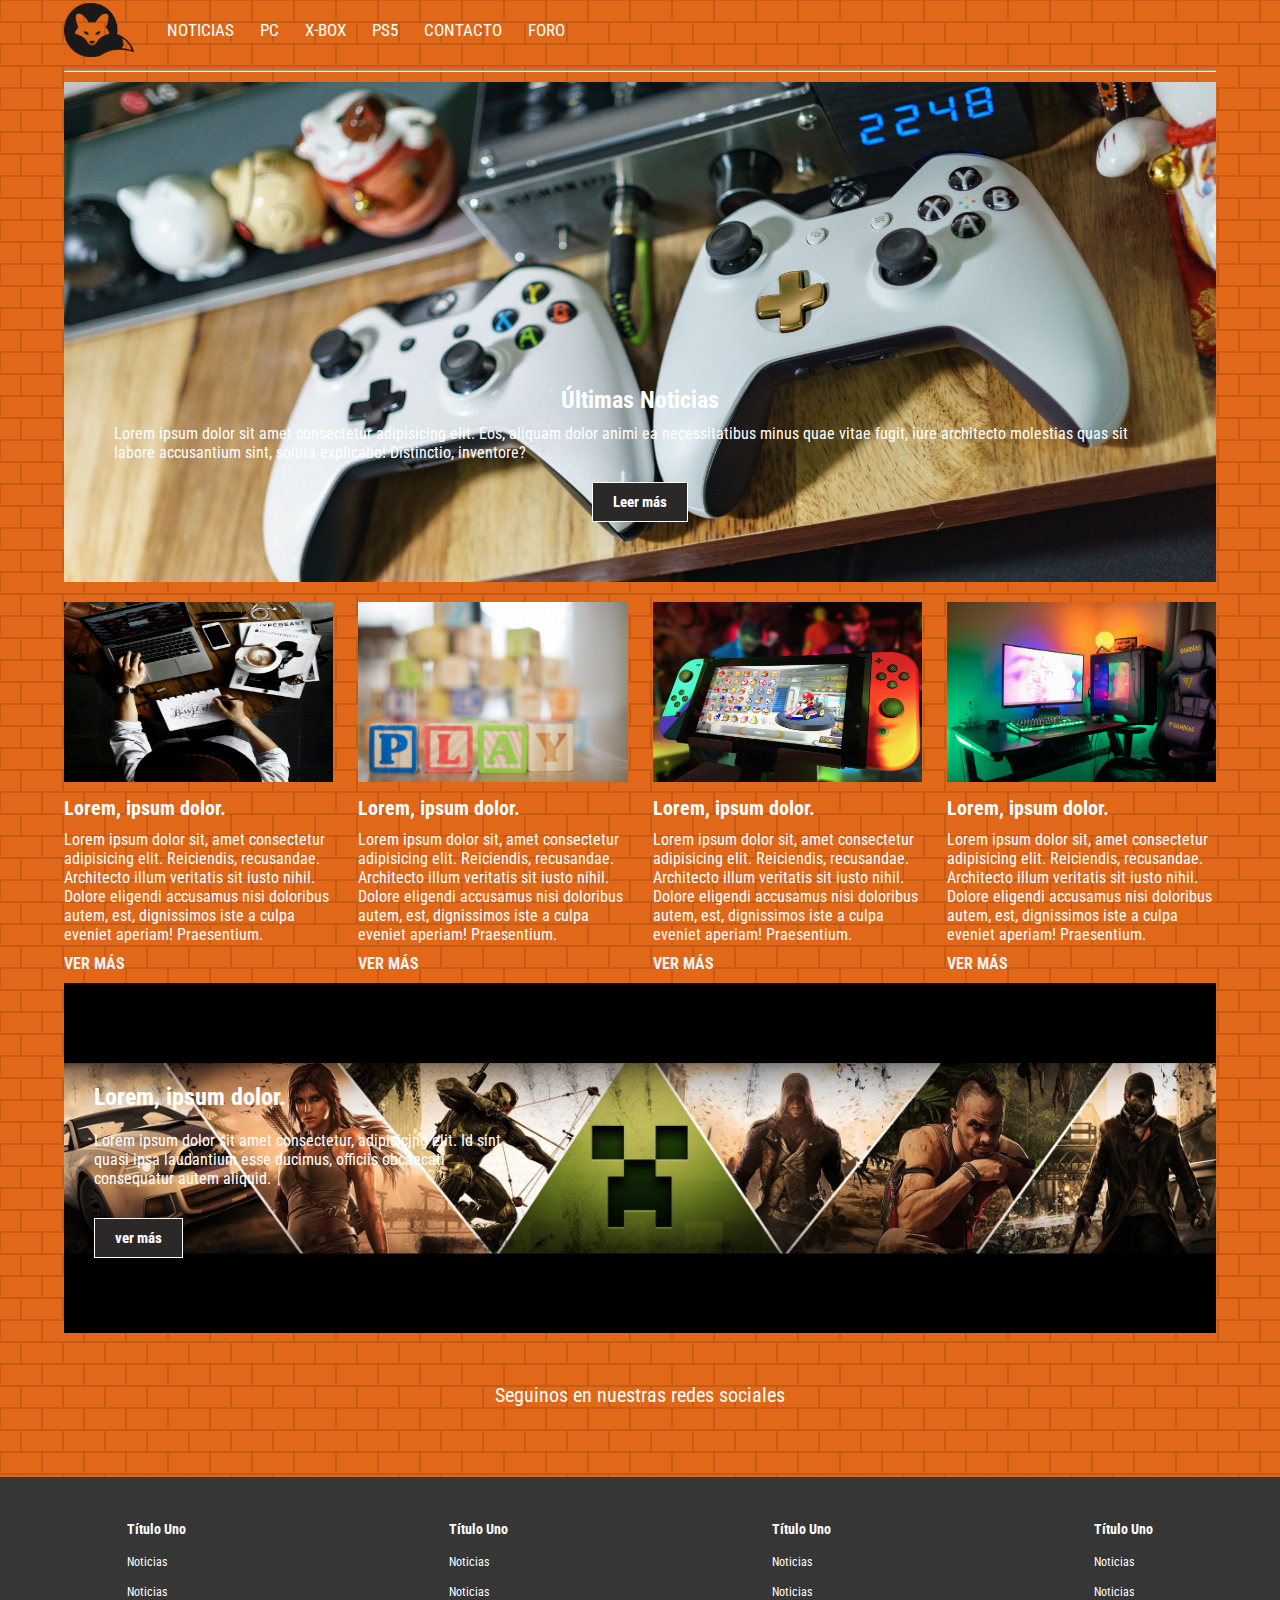
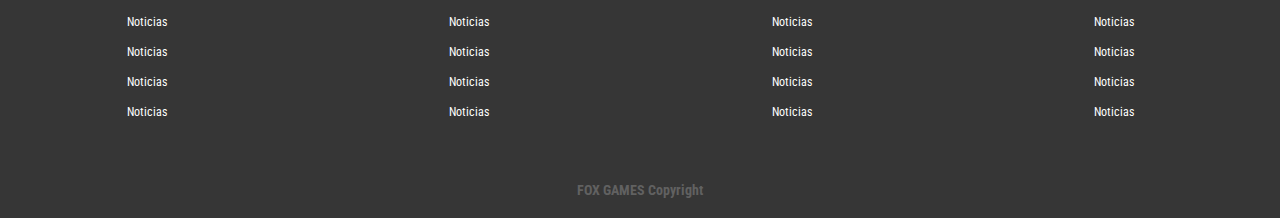
<file: index.html>
<!DOCTYPE html>
<html lang="en">
<head>
    <meta charset="UTF-8">
    <meta http-equiv="X-UA-Compatible" content="IE=edge">
    <meta name="viewport" content="width=device-width, initial-scale=1.0">
    <title>FOX GAMES</title>
    <!-- STYLO CSS DE FONT AWESOME -->
    <link rel="stylesheet" href="https://cdnjs.cloudflare.com/ajax/libs/font-awesome/6.0.0-beta2/css/all.min.css" integrity="sha512-YWzhKL2whUzgiheMoBFwW8CKV4qpHQAEuvilg9FAn5VJUDwKZZxkJNuGM4XkWuk94WCrrwslk8yWNGmY1EduTA==" crossorigin="anonymous" referrerpolicy="no-referrer" />
    <!-- FONT GOOGLEFONT UBUNTU Y ROBOTO  -->
    <link rel="preconnect" href="https://fonts.googleapis.com">
    <link rel="preconnect" href="https://fonts.gstatic.com" crossorigin>
    <link href="https://fonts.googleapis.com/css2?family=Roboto+Condensed:ital,wght@0,300;0,400;1,300&family=Ubuntu:ital,wght@0,300;0,400;1,300&display=swap" rel="stylesheet">
    <!-- BOOTSTRAP CSS only -->
    <link href="https://cdn.jsdelivr.net/npm/bootstrap@5.1.3/dist/css/bootstrap.min.css" rel="stylesheet" integrity="sha384-1BmE4kWBq78iYhFldvKuhfTAU6auU8tT94WrHftjDbrCEXSU1oBoqyl2QvZ6jIW3" crossorigin="anonymous">
    <!-- STYLO CSS PROPIO -->
    <link rel="stylesheet" href="css/style.css">
    <!-- FAVICON -->
    <link rel="shortcut icon" type="image/png"  href="img/ClipartKey_2619120.png">
</head>
<body>

    <div class="menu-btn">
        <i class="fas fa-bars"></i>
    </div>    
    
    <div class="container">
        <nav class="nav-main">
            <img src="img/ClipartKey_2619120.png" alt="Fox LOGO" class="nav-fox">
            <ul class="nav-menu">
                <li>
                    <a href="noticias.html" target="_blank">NOTICIAS</a>                    
                </li>
                <li>
                    <a href="PC.html" target="_blank">PC</a>                    
                </li>
                <li>
                    <a href="X-BOX.html" target="_blank">X-BOX</a>                    
                </li>
                <li>
                    <a href="#">PS5</a>                    
                </li>
                <li>
                    <a href="contacto.html" target="_blank">CONTACTO</a>                    
                </li>
                <li>
                    <a href="#">FORO</a>                    
                </li>
            </ul>
            <ul class="nav-menu-right">
                <li>
                    <a href="#">
                        <i class="fas fa-search"></i>

                    </a>
                </li>
            </ul>
        </nav>
        <hr>
        <!-- SHOWCASE - CARTEL PRINCIPAL -->
        <header class="showcase">
            <h2>Últimas Noticias</h2>
            <p class="">Lorem ipsum dolor sit amet consectetur adipisicing elit. Eos, aliquam dolor animi ea necessitatibus minus quae vitae fugit, iure architecto molestias quas sit labore accusantium sint, soluta explicabo! Distinctio, inventore?</p>
            <a href="#" class="btn">Leer más <i class="fas fa-angle-double-right"></i></a>
        </header>
        
        <!-- NEW CARDS - NOTICIAS -->
        <div class="news-cards">
            <div>
                <img src="img/noticia_1.jpg" alt="Noticia 1">
                <h3>Lorem, ipsum dolor.</h3>
                <p>Lorem ipsum dolor sit, amet consectetur adipisicing elit. Reiciendis, recusandae. Architecto illum veritatis sit iusto nihil. Dolore eligendi accusamus nisi doloribus autem, est, dignissimos iste a culpa eveniet aperiam! Praesentium.</p>
                <a href="#">Ver más <i class="fas fa-angle-double-right"></i></a>
            </div>
            <div>
                <img src="img/noticia_2.jpg" alt="Noticia 2">
                <h3>Lorem, ipsum dolor.</h3>
                <p>Lorem ipsum dolor sit, amet consectetur adipisicing elit. Reiciendis, recusandae. Architecto illum veritatis sit iusto nihil. Dolore eligendi accusamus nisi doloribus autem, est, dignissimos iste a culpa eveniet aperiam! Praesentium.</p>
                <a href="#">Ver más <i class="fas fa-angle-double-right"></i></a>
            </div>
            <div>
                <img src="img/noticia_3.jpg" alt="Noticia 3">
                <h3>Lorem, ipsum dolor.</h3>
                <p>Lorem ipsum dolor sit, amet consectetur adipisicing elit. Reiciendis, recusandae. Architecto illum veritatis sit iusto nihil. Dolore eligendi accusamus nisi doloribus autem, est, dignissimos iste a culpa eveniet aperiam! Praesentium.</p>
                <a href="#">Ver más <i class="fas fa-angle-double-right"></i></a>
            </div>
            <div>
                <img src="img/noticia_4.jpg" alt="Noticia 4">
                <h3>Lorem, ipsum dolor.</h3>
                <p>Lorem ipsum dolor sit, amet consectetur adipisicing elit. Reiciendis, recusandae. Architecto illum veritatis sit iusto nihil. Dolore eligendi accusamus nisi doloribus autem, est, dignissimos iste a culpa eveniet aperiam! Praesentium.</p>
                <a href="#">Ver más <i class="fas fa-angle-double-right"></i></a>
            </div>
        </div>

        <section class="cards-banner-one">
            <div class="content">
                <h2>Lorem, ipsum dolor.</h2>
                <p>Lorem ipsum dolor sit amet consectetur, adipisicing elit. Id sint quasi ipsa laudantium esse ducimus, officiis obcaecati consequatur autem aliquid.</p>
                <a href="#" class="btn">ver más <i class="fas fa-angle-double-right"></i></a>
            </div>
        </section>
       <!-- REDES SOCIALES --> 
        <section class="social-media">
            <p>Seguinos en nuestras redes sociales</p>
            <div class="links">
                <a href="#">
                    <i class="fab fa-facebook-f"></i>
                </a>
                <a href="#">
                    <i class="fab fa-twitter"></i>
                </a>
                <a href="#">
                    <i class="fab fa-linkedin"></i>
                </a>
                <a href="#">
                    <i class="fab fa-instagram"></i>
                </a>
            </div>    
        </section>

    </div>

    <div class="footer-links">
        <div class="footer-container">
            <ul>
                <li>
                    <a href="#">
                        <h3>Título Uno</h3>
                    </a>
                </li>
                <li>
                    <a href="#">Noticias</a>
                </li>
                <li>
                    <a href="#">Noticias</a>
                </li>
                <li>
                    <a href="#">Noticias</a>
                </li>
                <li>
                    <a href="#">Noticias</a>
                </li>
                <li>
                    <a href="#">Noticias</a>
                </li>
                <li>
                    <a href="#">Noticias</a>
                </li>
            </ul>
            <ul>
                <li>
                    <a href="#">
                        <h3>Título Uno</h3>
                    </a>
                </li>
                <li>
                    <a href="#">Noticias</a>
                </li>
                <li>
                    <a href="#">Noticias</a>
                </li>
                <li>
                    <a href="#">Noticias</a>
                </li>
                <li>
                    <a href="#">Noticias</a>
                </li>
                <li>
                    <a href="#">Noticias</a>
                </li>
                <li>
                    <a href="#">Noticias</a>
                </li>
            </ul>
            <ul>
                <li>
                    <a href="#">
                        <h3>Título Uno</h3>
                    </a>
                </li>
                <li>
                    <a href="#">Noticias</a>
                </li>
                <li>
                    <a href="#">Noticias</a>
                </li>
                <li>
                    <a href="#">Noticias</a>
                </li>
                <li>
                    <a href="#">Noticias</a>
                </li>
                <li>
                    <a href="#">Noticias</a>
                </li>
                <li>
                    <a href="#">Noticias</a>
                </li>
            </ul>
            <ul>
                <li>
                    <a href="#">
                        <h3>Título Uno</h3>
                    </a>
                </li>
                <li>
                    <a href="#">Noticias</a>
                </li>
                <li>
                    <a href="#">Noticias</a>
                </li>
                <li>
                    <a href="#">Noticias</a>
                </li>
                <li>
                    <a href="#">Noticias</a>
                </li>
                <li>
                    <a href="#">Noticias</a>
                </li>
                <li>
                    <a href="#">Noticias</a>
                </li>
            </ul>
        </div>
    </div>

    <footer class="footer">
    <h3>FOX GAMES Copyright</h3>
    </footer>

    <script src="main.js"></script>
    <script src="https://cdn.jsdelivr.net/npm/bootstrap@5.1.3/dist/js/bootstrap.bundle.min.js" integrity="sha384-ka7Sk0Gln4gmtz2MlQnikT1wXgYsOg+OMhuP+IlRH9sENBO0LRn5q+8nbTov4+1p" crossorigin="anonymous"></script>

</body>
</html>
</file>
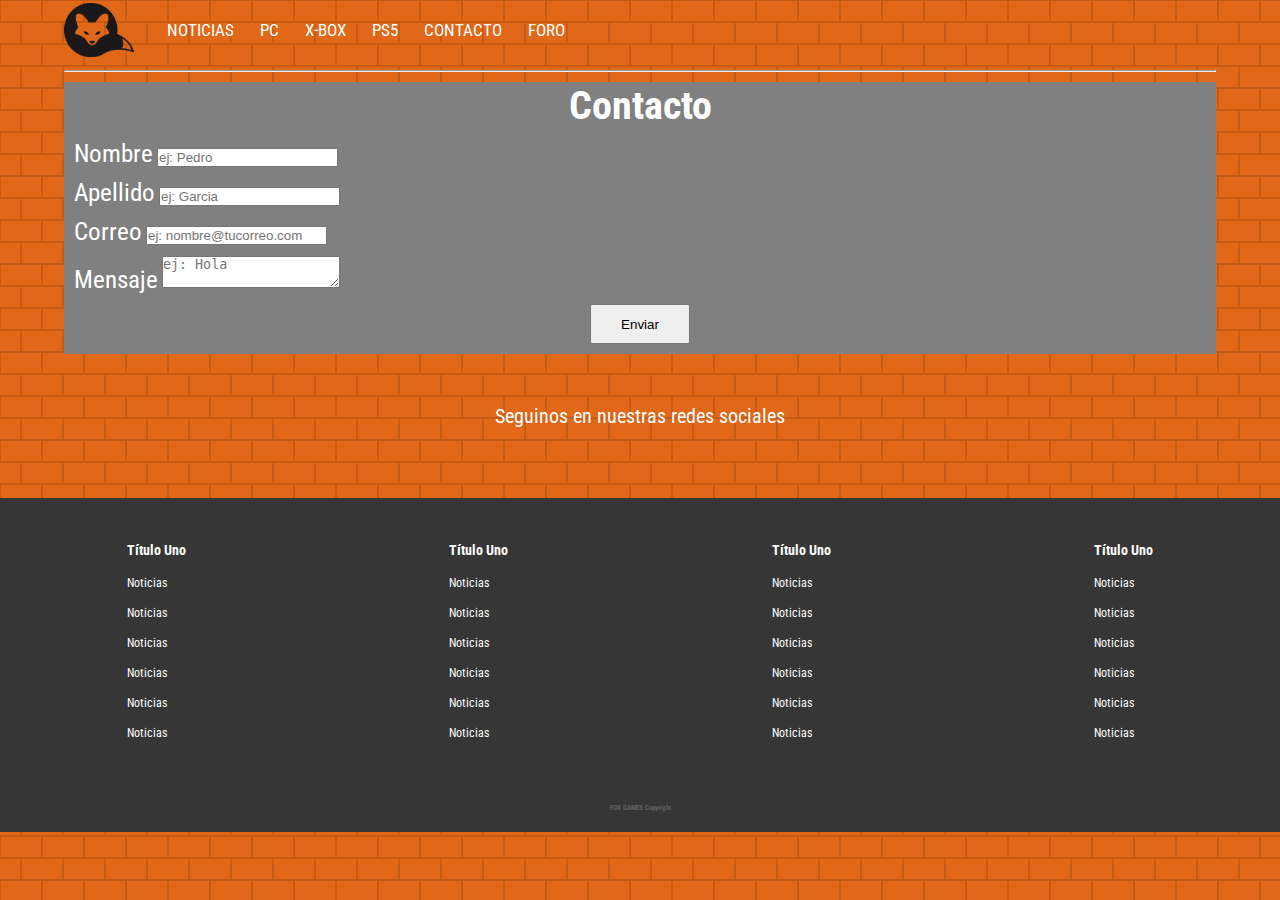
<file: contacto.html>
<!DOCTYPE html>
<html lang="en">
<head>
    <meta charset="UTF-8">
    <meta http-equiv="X-UA-Compatible" content="IE=edge">
    <meta name="viewport" content="width=device-width, initial-scale=1.0">
    <title>FOX GAMES</title>
    <!-- STYLO CSS DE FONT AWESOME -->
    <link rel="stylesheet" href="https://cdnjs.cloudflare.com/ajax/libs/font-awesome/6.0.0-beta2/css/all.min.css" integrity="sha512-YWzhKL2whUzgiheMoBFwW8CKV4qpHQAEuvilg9FAn5VJUDwKZZxkJNuGM4XkWuk94WCrrwslk8yWNGmY1EduTA==" crossorigin="anonymous" referrerpolicy="no-referrer" />
    <!-- FONT GOOGLEFONT UBUNTU Y ROBOTO  -->
    <link rel="preconnect" href="https://fonts.googleapis.com">
    <link rel="preconnect" href="https://fonts.gstatic.com" crossorigin>
    <link href="https://fonts.googleapis.com/css2?family=Roboto+Condensed:ital,wght@0,300;0,400;1,300&family=Ubuntu:ital,wght@0,300;0,400;1,300&display=swap" rel="stylesheet">
    <!-- BOOTSTRAP CSS only -->
    <link href="https://cdn.jsdelivr.net/npm/bootstrap@5.1.3/dist/css/bootstrap.min.css" rel="stylesheet" integrity="sha384-1BmE4kWBq78iYhFldvKuhfTAU6auU8tT94WrHftjDbrCEXSU1oBoqyl2QvZ6jIW3" crossorigin="anonymous">
    <!-- STYLO CSS PROPIO -->
    <link rel="stylesheet" href="css/contacto.css">
    <!-- FAVICON -->
    <link rel="shortcut icon" type="image/png"  href="img/ClipartKey_2619120.png">
</head>
<body>

    <div class="menu-btn">
        <i class="fas fa-bars"></i>
    </div>    
    
    <div class="container">
        <nav class="nav-main">
            <img src="img/ClipartKey_2619120.png" alt="Fox LOGO" class="nav-fox">
            <ul class="nav-menu">
                <li>
                    <a href="noticias.html">NOTICIAS</a>                    
                </li>
                <li>
                    <a href="PC.html" target="_blank">PC</a>                    
                </li>
                <li>
                    <a href="X-BOX.html" target="_blank">X-BOX</a>                    
                </li>
                <li>
                    <a href="#">PS5</a>                    
                </li>
                <li>
                    <a href="CONTACTO" target="_blank">CONTACTO</a>                    
                </li>
                <li>
                    <a href="#">FORO</a>                    
                </li>
            </ul>
            <ul class="nav-menu-right">
                <li>
                    <a href="#">
                        <i class="fas fa-search"></i>

                    </a>
                </li>
            </ul>
        </nav>
        <hr class="uno">
<!-- FORMULARIO BOOTSTRAP -->
        <section class="d-flex justify-content-center">
            <div class="card col-sm-6 p-3">
                <div class="mb-3">
                    <h4>Contacto</h4>
                </div>
                    <div class="md-2">
                        <form action="" id="formulario">
                            <div class="md-2">
                                <label for="nombre">Nombre</label>
                                <input type="text" class="form-control" name="nombre" id="nombre" placeholder="ej: Pedro">
                            </div>
                            <div class="md-2">
                                <label for="apellido">Apellido</label>
                                <input type="text" class="form-control" name="apellido" id="apellido" placeholder="ej: Garcia">
                            </div>
                            <div class="md-2">
                                <label for="correo">Correo</label>
                                <input type="text" class="form-control" name="correo" id="correo" placeholder="ej: nombre@tucorreo.com">
                            </div>
                            <div class="md-2">
                                <label for="mensaje">Mensaje</label>
                                <textarea name="mesaje" id="mensaje" class="form-control" placeholder="ej: Hola"></textarea>
                            </div>
                            <div class="md-2">
                                <button type="submit" class="btn btn-primary" value="enviar" onclick="return enviarFormulario()">Enviar</button>
                                    
                            </div>
                        </form>
                        <div id="error"></div>
                    </div>
            </div>
        </section>
        
       <!-- REDES SOCIALES --> 
        <section class="social-media">
            <p>Seguinos en nuestras redes sociales</p>
            <div class="links">
                <a href="#">
                    <i class="fab fa-facebook-f"></i>
                </a>
                <a href="#">
                    <i class="fab fa-twitter"></i>
                </a>
                <a href="#">
                    <i class="fab fa-linkedin"></i>
                </a>
                <a href="#">
                    <i class="fab fa-instagram"></i>
                </a>
            </div>    
        </section>

    </div>

    <div class="footer-links">
        <div class="footer-container">
            <ul>
                <li>
                    <a href="#">
                        <h3>Título Uno</h3>
                    </a>
                </li>
                <li>
                    <a href="#">Noticias</a>
                </li>
                <li>
                    <a href="#">Noticias</a>
                </li>
                <li>
                    <a href="#">Noticias</a>
                </li>
                <li>
                    <a href="#">Noticias</a>
                </li>
                <li>
                    <a href="#">Noticias</a>
                </li>
                <li>
                    <a href="#">Noticias</a>
                </li>
            </ul>
            <ul>
                <li>
                    <a href="#">
                        <h3>Título Uno</h3>
                    </a>
                </li>
                <li>
                    <a href="#">Noticias</a>
                </li>
                <li>
                    <a href="#">Noticias</a>
                </li>
                <li>
                    <a href="#">Noticias</a>
                </li>
                <li>
                    <a href="#">Noticias</a>
                </li>
                <li>
                    <a href="#">Noticias</a>
                </li>
                <li>
                    <a href="#">Noticias</a>
                </li>
            </ul>
            <ul>
                <li>
                    <a href="#">
                        <h3>Título Uno</h3>
                    </a>
                </li>
                <li>
                    <a href="#">Noticias</a>
                </li>
                <li>
                    <a href="#">Noticias</a>
                </li>
                <li>
                    <a href="#">Noticias</a>
                </li>
                <li>
                    <a href="#">Noticias</a>
                </li>
                <li>
                    <a href="#">Noticias</a>
                </li>
                <li>
                    <a href="#">Noticias</a>
                </li>
            </ul>
            <ul>
                <li>
                    <a href="#">
                        <h3>Título Uno</h3>
                    </a>
                </li>
                <li>
                    <a href="#">Noticias</a>
                </li>
                <li>
                    <a href="#">Noticias</a>
                </li>
                <li>
                    <a href="#">Noticias</a>
                </li>
                <li>
                    <a href="#">Noticias</a>
                </li>
                <li>
                    <a href="#">Noticias</a>
                </li>
                <li>
                    <a href="#">Noticias</a>
                </li>
            </ul>
        </div>
    </div>

    <footer class="footer">
    <h3>FOX GAMES Copyright</h3>
    </footer>

    <script src="main.js"></script>
    <script src="contacto.js"></script>

</body>
</html>
</file>
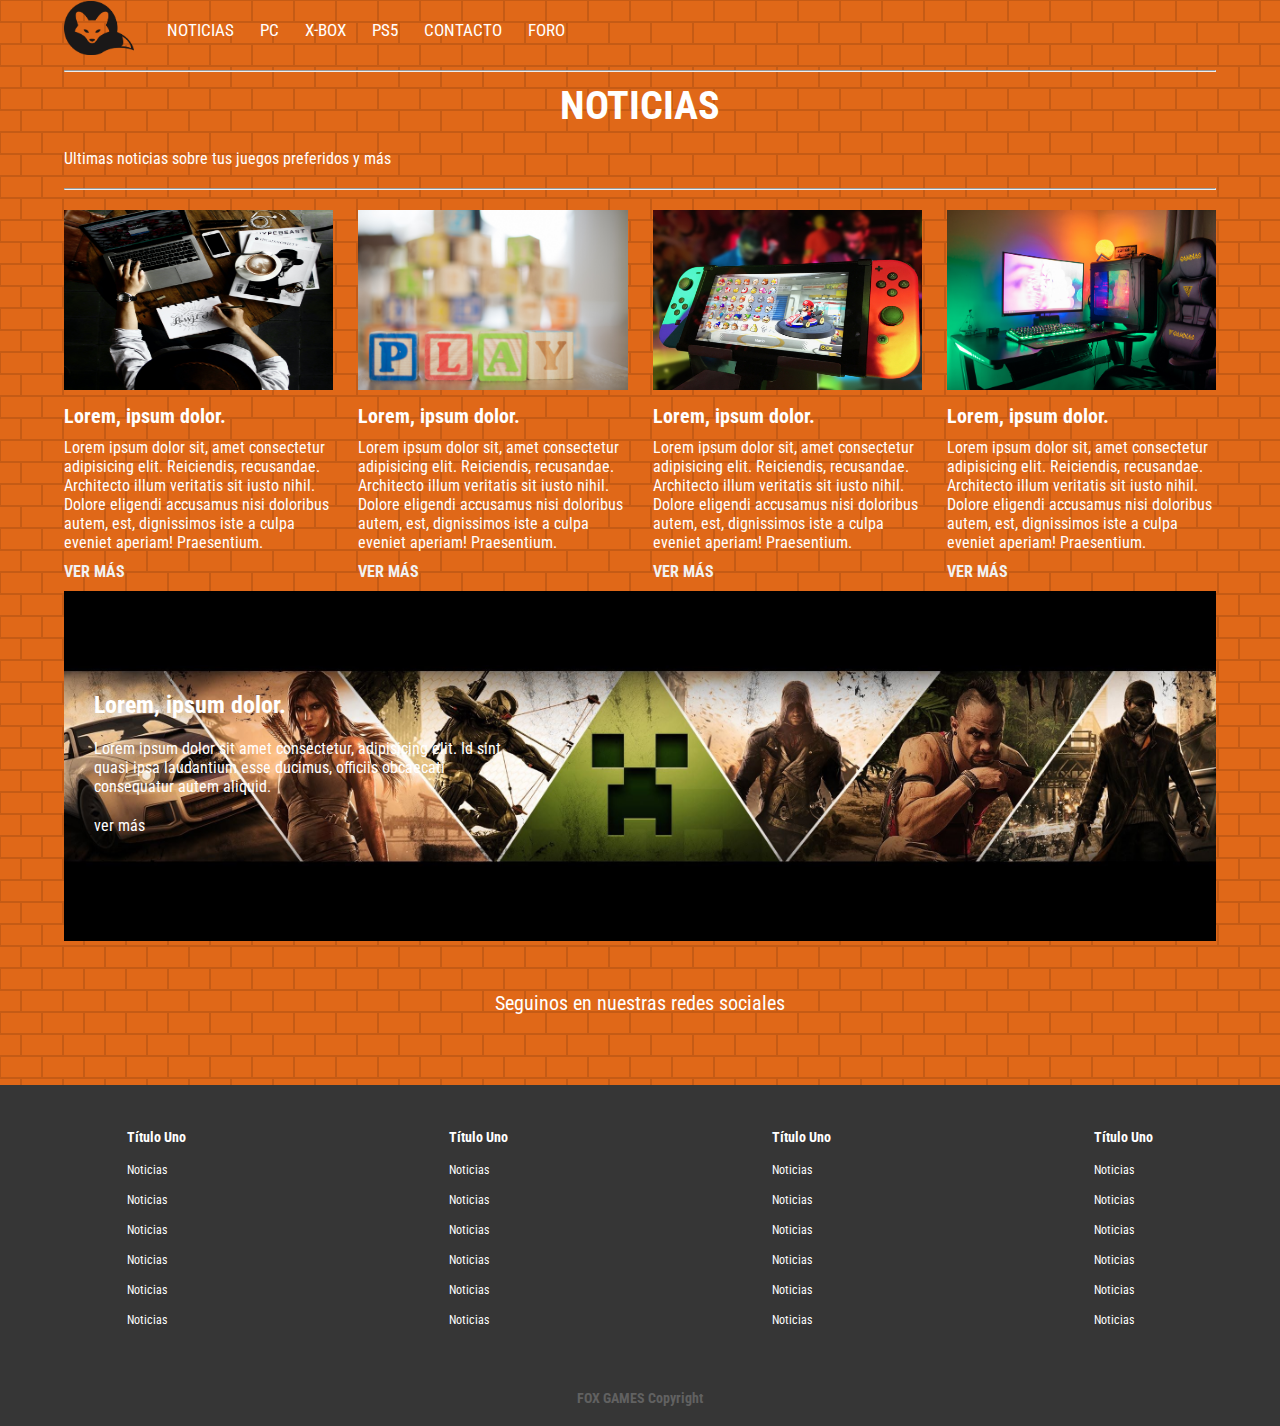
<file: noticias.html>
<!DOCTYPE html>
<html lang="en">
<head>
    <meta charset="UTF-8">
    <meta http-equiv="X-UA-Compatible" content="IE=edge">
    <meta name="viewport" content="width=device-width, initial-scale=1.0">
    <title>FOX GAMES</title>
    <!-- STYLO CSS DE FONT AWESOME -->
    <link rel="stylesheet" href="https://cdnjs.cloudflare.com/ajax/libs/font-awesome/6.0.0-beta2/css/all.min.css" integrity="sha512-YWzhKL2whUzgiheMoBFwW8CKV4qpHQAEuvilg9FAn5VJUDwKZZxkJNuGM4XkWuk94WCrrwslk8yWNGmY1EduTA==" crossorigin="anonymous" referrerpolicy="no-referrer" />
    <!-- FONT GOOGLEFONT UBUNTU Y ROBOTO  -->
    <link rel="preconnect" href="https://fonts.googleapis.com">
    <link rel="preconnect" href="https://fonts.gstatic.com" crossorigin>
    <link href="https://fonts.googleapis.com/css2?family=Roboto+Condensed:ital,wght@0,300;0,400;1,300&family=Ubuntu:ital,wght@0,300;0,400;1,300&display=swap" rel="stylesheet">
    <!-- BOOTSTRAP CSS only -->
    <link href="https://cdn.jsdelivr.net/npm/bootstrap@5.1.3/dist/css/bootstrap.min.css" rel="stylesheet" integrity="sha384-1BmE4kWBq78iYhFldvKuhfTAU6auU8tT94WrHftjDbrCEXSU1oBoqyl2QvZ6jIW3" crossorigin="anonymous">
    <!-- STYLO CSS PROPIO -->
    <link rel="stylesheet" href="css/noticias.css">
    <!-- FAVICON -->
    <link rel="shortcut icon" type="image/png"  href="img/ClipartKey_2619120.png">
</head>
<body>

    <div class="menu-btn">
        <i class="fas fa-bars"></i>
    </div>    
    
    <div class="container">
        <nav class="nav-main">
            <a href="index.html" title="Ir a Portada de Hobbyconsolas">
                <img src="img/ClipartKey_2619120.png" alt="Fox LOGO" class="nav-fox">
                </a>
            <ul class="nav-menu">
                <li>
                    <a href="noticias.html">NOTICIAS</a>                    
                </li>
                <li>
                    <a href="PC.html" target="_blank">PC</a>                    
                </li>
                <li>
                    <a href="X-BOX.html" target="_blank">X-BOX</a>                    
                </li>
                <li>
                    <a href="#">PS5</a>                    
                </li>
                <li>
                    <a href="contacto.html" target="_blank">CONTACTO</a>                    
                </li>
                <li>
                    <a href="#">FORO</a>                    
                </li>
            </ul>
            <ul class="nav-menu-right">
                <li>
                    <a href="#">
                        <i class="fas fa-search"></i>

                    </a>
                </li>
            </ul>
        </nav>
        <hr class="uno">
        <!-- TITULO SECCION NOTICIAS -->
        <header >
            <h2 class="titulo">NOTICIAS</h2>
            <p class="text-center">Ultimas noticias sobre tus juegos preferidos y más</p>
        </header>
        <hr class="dos">
        <!-- NEW CARDS - NOTICIAS -->
        <div class="news-cards">
            <div>
                <img src="img/noticia_1.jpg" alt="Noticia 1">
                <h3>Lorem, ipsum dolor.</h3>
                <p>Lorem ipsum dolor sit, amet consectetur adipisicing elit. Reiciendis, recusandae. Architecto illum veritatis sit iusto nihil. Dolore eligendi accusamus nisi doloribus autem, est, dignissimos iste a culpa eveniet aperiam! Praesentium.</p>
                <a href="#">Ver más <i class="fas fa-angle-double-right"></i></a>
            </div>
            <div>
                <img src="img/noticia_2.jpg" alt="Noticia 2">
                <h3>Lorem, ipsum dolor.</h3>
                <p>Lorem ipsum dolor sit, amet consectetur adipisicing elit. Reiciendis, recusandae. Architecto illum veritatis sit iusto nihil. Dolore eligendi accusamus nisi doloribus autem, est, dignissimos iste a culpa eveniet aperiam! Praesentium.</p>
                <a href="#">Ver más <i class="fas fa-angle-double-right"></i></a>
            </div>
            <div>
                <img src="img/noticia_3.jpg" alt="Noticia 3">
                <h3>Lorem, ipsum dolor.</h3>
                <p>Lorem ipsum dolor sit, amet consectetur adipisicing elit. Reiciendis, recusandae. Architecto illum veritatis sit iusto nihil. Dolore eligendi accusamus nisi doloribus autem, est, dignissimos iste a culpa eveniet aperiam! Praesentium.</p>
                <a href="#">Ver más <i class="fas fa-angle-double-right"></i></a>
            </div>
            <div>
                <img src="img/noticia_4.jpg" alt="Noticia 4">
                <h3>Lorem, ipsum dolor.</h3>
                <p>Lorem ipsum dolor sit, amet consectetur adipisicing elit. Reiciendis, recusandae. Architecto illum veritatis sit iusto nihil. Dolore eligendi accusamus nisi doloribus autem, est, dignissimos iste a culpa eveniet aperiam! Praesentium.</p>
                <a href="#">Ver más <i class="fas fa-angle-double-right"></i></a>
            </div>
        </div>

        <section class="cards-banner-one">
            <div class="content">
                <h2>Lorem, ipsum dolor.</h2>
                <p>Lorem ipsum dolor sit amet consectetur, adipisicing elit. Id sint quasi ipsa laudantium esse ducimus, officiis obcaecati consequatur autem aliquid.</p>
                <a href="#" class="btn">ver más <i class="fas fa-angle-double-right"></i></a>
            </div>
        </section>
       <!-- REDES SOCIALES --> 
        <section class="social-media">
            <p>Seguinos en nuestras redes sociales</p>
            <div class="links">
                <a href="#">
                    <i class="fab fa-facebook-f"></i>
                </a>
                <a href="#">
                    <i class="fab fa-twitter"></i>
                </a>
                <a href="#">
                    <i class="fab fa-linkedin"></i>
                </a>
                <a href="#">
                    <i class="fab fa-instagram"></i>
                </a>
            </div>    
        </section>

    </div>

    <div class="footer-links">
        <div class="footer-container">
            <ul>
                <li>
                    <a href="#">
                        <h3>Título Uno</h3>
                    </a>
                </li>
                <li>
                    <a href="#">Noticias</a>
                </li>
                <li>
                    <a href="#">Noticias</a>
                </li>
                <li>
                    <a href="#">Noticias</a>
                </li>
                <li>
                    <a href="#">Noticias</a>
                </li>
                <li>
                    <a href="#">Noticias</a>
                </li>
                <li>
                    <a href="#">Noticias</a>
                </li>
            </ul>
            <ul>
                <li>
                    <a href="#">
                        <h3>Título Uno</h3>
                    </a>
                </li>
                <li>
                    <a href="#">Noticias</a>
                </li>
                <li>
                    <a href="#">Noticias</a>
                </li>
                <li>
                    <a href="#">Noticias</a>
                </li>
                <li>
                    <a href="#">Noticias</a>
                </li>
                <li>
                    <a href="#">Noticias</a>
                </li>
                <li>
                    <a href="#">Noticias</a>
                </li>
            </ul>
            <ul>
                <li>
                    <a href="#">
                        <h3>Título Uno</h3>
                    </a>
                </li>
                <li>
                    <a href="#">Noticias</a>
                </li>
                <li>
                    <a href="#">Noticias</a>
                </li>
                <li>
                    <a href="#">Noticias</a>
                </li>
                <li>
                    <a href="#">Noticias</a>
                </li>
                <li>
                    <a href="#">Noticias</a>
                </li>
                <li>
                    <a href="#">Noticias</a>
                </li>
            </ul>
            <ul>
                <li>
                    <a href="#">
                        <h3>Título Uno</h3>
                    </a>
                </li>
                <li>
                    <a href="#">Noticias</a>
                </li>
                <li>
                    <a href="#">Noticias</a>
                </li>
                <li>
                    <a href="#">Noticias</a>
                </li>
                <li>
                    <a href="#">Noticias</a>
                </li>
                <li>
                    <a href="#">Noticias</a>
                </li>
                <li>
                    <a href="#">Noticias</a>
                </li>
            </ul>
        </div>
    </div>

    <footer class="footer">
    <h3>FOX GAMES Copyright</h3>
    </footer>

    <script src="main.js"></script>

</body>
</html>
</file>
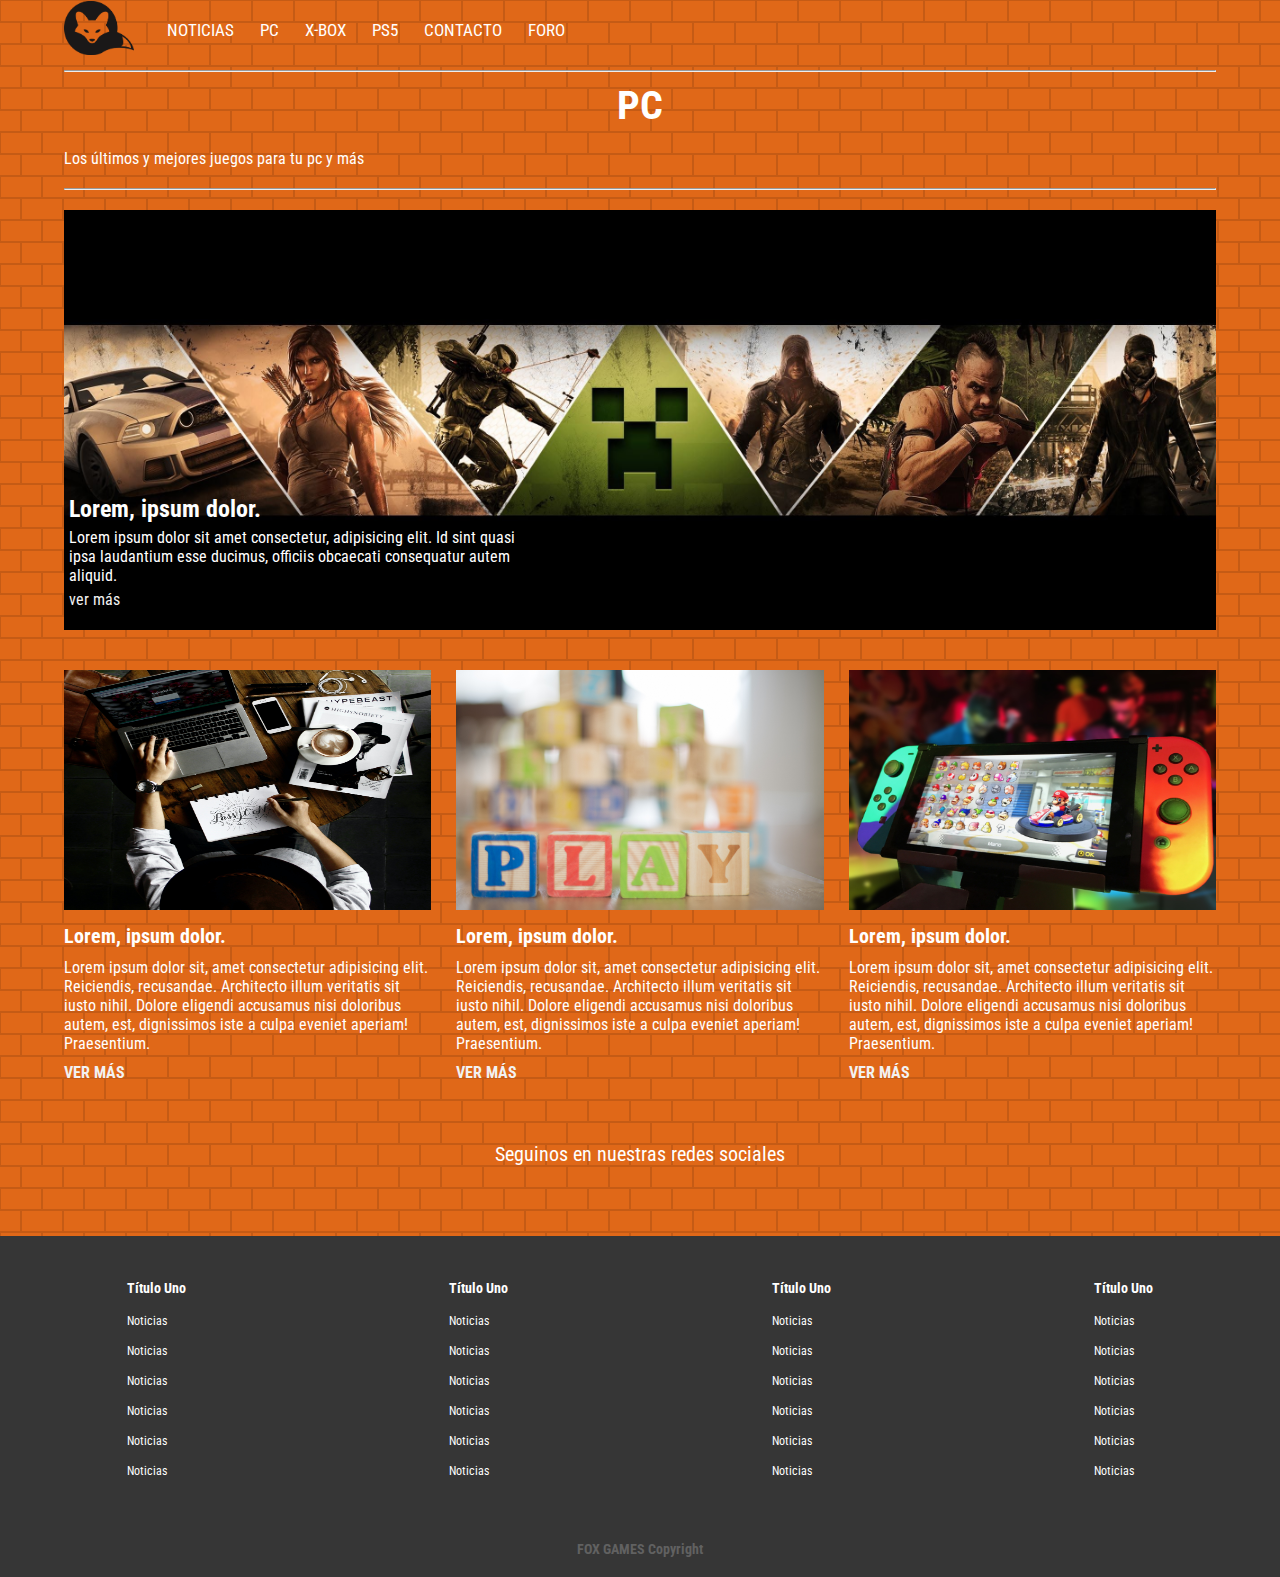
<file: PC.html>
<!DOCTYPE html>
<html lang="en">
<head>
    <meta charset="UTF-8">
    <meta http-equiv="X-UA-Compatible" content="IE=edge">
    <meta name="viewport" content="width=device-width, initial-scale=1.0">
    <title>FOX GAMES</title>
    <!-- STYLO CSS DE FONT AWESOME -->
    <link rel="stylesheet" href="https://cdnjs.cloudflare.com/ajax/libs/font-awesome/6.0.0-beta2/css/all.min.css" integrity="sha512-YWzhKL2whUzgiheMoBFwW8CKV4qpHQAEuvilg9FAn5VJUDwKZZxkJNuGM4XkWuk94WCrrwslk8yWNGmY1EduTA==" crossorigin="anonymous" referrerpolicy="no-referrer" />
    <!-- FONT GOOGLEFONT UBUNTU Y ROBOTO  -->
    <link rel="preconnect" href="https://fonts.googleapis.com">
    <link rel="preconnect" href="https://fonts.gstatic.com" crossorigin>
    <link href="https://fonts.googleapis.com/css2?family=Roboto+Condensed:ital,wght@0,300;0,400;1,300&family=Ubuntu:ital,wght@0,300;0,400;1,300&display=swap" rel="stylesheet">
    <!-- BOOTSTRAP CSS only -->
    <link href="https://cdn.jsdelivr.net/npm/bootstrap@5.1.3/dist/css/bootstrap.min.css" rel="stylesheet" integrity="sha384-1BmE4kWBq78iYhFldvKuhfTAU6auU8tT94WrHftjDbrCEXSU1oBoqyl2QvZ6jIW3" crossorigin="anonymous">
    <!-- STYLO CSS PROPIO -->
    <link rel="stylesheet" href="css/pc.css">
    <!-- FAVICON -->
    <link rel="shortcut icon" type="image/png"  href="img/ClipartKey_2619120.png">
</head>
<body>

    <div class="menu-btn">
        <i class="fas fa-bars"></i>
    </div>    
    
    <div class="container">
        <nav class="nav-main">
            <a href="index.html" title="Ir a Portada de Hobbyconsolas">
            <img src="img/ClipartKey_2619120.png" alt="Fox LOGO" class="nav-fox">
            </a>
            <ul class="nav-menu">
                <li>
                    <a href="noticias.html">NOTICIAS</a>                    
                </li>
                <li>
                    <a href="PC.html" target="_blank">PC</a>                    
                </li>
                <li>
                    <a href="X-BOX.html" target="_blank">X-BOX</a>                    
                </li>
                <li>
                    <a href="#">PS5</a>                    
                </li>
                <li>
                    <a href="contacto.html" target="_blank">CONTACTO</a>                    
                </li>
                <li>
                    <a href="#">FORO</a>                    
                </li>
            </ul>
            <ul class="nav-menu-right">
                <li>
                    <a href="#">
                        <i class="fas fa-search"></i>

                    </a>
                </li>
            </ul>
        </nav>
        <hr class="uno">
        <!-- TITULO SECCION NOTICIAS -->
        <header >
            <h2 class="titulo">PC</h2>
            <p class="text-center">Los últimos y mejores juegos para tu pc y más</p>
        </header>
        <hr class="dos">
        <!-- NEW CARDS - NOTICIAS -->
        <section class="cards-banner-one">
            <div class="content">
                <h2>Lorem, ipsum dolor.</h2>
                <p>Lorem ipsum dolor sit amet consectetur, adipisicing elit. Id sint quasi ipsa laudantium esse ducimus, officiis obcaecati consequatur autem aliquid.</p>
                <a href="#" class="btn">ver más <i class="fas fa-angle-double-right"></i></a>
            </div>
        </section>
        <div class="news-cards">
            <div>
                <img src="img/noticia_1.jpg" alt="Noticia 1" id="Noticia_1">
                <h3>Lorem, ipsum dolor.</h3>
                <p>Lorem ipsum dolor sit, amet consectetur adipisicing elit. Reiciendis, recusandae. Architecto illum veritatis sit iusto nihil. Dolore eligendi accusamus nisi doloribus autem, est, dignissimos iste a culpa eveniet aperiam! Praesentium.</p>
                <a href="#">Ver más <i class="fas fa-angle-double-right"></i></a>
            </div>
            <div>
                <img src="img/noticia_2.jpg" alt="Noticia 2">
                <h3>Lorem, ipsum dolor.</h3>
                <p>Lorem ipsum dolor sit, amet consectetur adipisicing elit. Reiciendis, recusandae. Architecto illum veritatis sit iusto nihil. Dolore eligendi accusamus nisi doloribus autem, est, dignissimos iste a culpa eveniet aperiam! Praesentium.</p>
                <a href="#">Ver más <i class="fas fa-angle-double-right"></i></a>
            </div>
            <div>
                <img src="img/noticia_3.jpg" alt="Noticia 3">
                <h3>Lorem, ipsum dolor.</h3>
                <p>Lorem ipsum dolor sit, amet consectetur adipisicing elit. Reiciendis, recusandae. Architecto illum veritatis sit iusto nihil. Dolore eligendi accusamus nisi doloribus autem, est, dignissimos iste a culpa eveniet aperiam! Praesentium.</p>
                <a href="#">Ver más <i class="fas fa-angle-double-right"></i></a>
            </div>
        </div>
       <!-- REDES SOCIALES --> 
        <section class="social-media">
            <p>Seguinos en nuestras redes sociales</p>
            <div class="links">
                <a href="#">
                    <i class="fab fa-facebook-f"></i>
                </a>
                <a href="#">
                    <i class="fab fa-twitter"></i>
                </a>
                <a href="#">
                    <i class="fab fa-linkedin"></i>
                </a>
                <a href="#">
                    <i class="fab fa-instagram"></i>
                </a>
            </div>    
        </section>

    </div>

    <div class="footer-links">
        <div class="footer-container">
            <ul>
                <li>
                    <a href="#">
                        <h3>Título Uno</h3>
                    </a>
                </li>
                <li>
                    <a href="#">Noticias</a>
                </li>
                <li>
                    <a href="#">Noticias</a>
                </li>
                <li>
                    <a href="#">Noticias</a>
                </li>
                <li>
                    <a href="#">Noticias</a>
                </li>
                <li>
                    <a href="#">Noticias</a>
                </li>
                <li>
                    <a href="#">Noticias</a>
                </li>
            </ul>
            <ul>
                <li>
                    <a href="#">
                        <h3>Título Uno</h3>
                    </a>
                </li>
                <li>
                    <a href="#">Noticias</a>
                </li>
                <li>
                    <a href="#">Noticias</a>
                </li>
                <li>
                    <a href="#">Noticias</a>
                </li>
                <li>
                    <a href="#">Noticias</a>
                </li>
                <li>
                    <a href="#">Noticias</a>
                </li>
                <li>
                    <a href="#">Noticias</a>
                </li>
            </ul>
            <ul>
                <li>
                    <a href="#">
                        <h3>Título Uno</h3>
                    </a>
                </li>
                <li>
                    <a href="#">Noticias</a>
                </li>
                <li>
                    <a href="#">Noticias</a>
                </li>
                <li>
                    <a href="#">Noticias</a>
                </li>
                <li>
                    <a href="#">Noticias</a>
                </li>
                <li>
                    <a href="#">Noticias</a>
                </li>
                <li>
                    <a href="#">Noticias</a>
                </li>
            </ul>
            <ul>
                <li>
                    <a href="#">
                        <h3>Título Uno</h3>
                    </a>
                </li>
                <li>
                    <a href="#">Noticias</a>
                </li>
                <li>
                    <a href="#">Noticias</a>
                </li>
                <li>
                    <a href="#">Noticias</a>
                </li>
                <li>
                    <a href="#">Noticias</a>
                </li>
                <li>
                    <a href="#">Noticias</a>
                </li>
                <li>
                    <a href="#">Noticias</a>
                </li>
            </ul>
        </div>
    </div>

    <footer class="footer">
    <h3>FOX GAMES Copyright</h3>
    </footer>

    <script src="main.js"></script>

</body>
</html>
</file>
<file: css/style.css>
*{
    box-sizing: border-box;
    margin: 0;
    padding: 0;
}

body {
    background: rgb(128, 33, 33);
    color: #ffffff;
    background-color: #e06818;
/* PATRON DE FONDO DE HEROPATTERNS */
    background-image: url("data:image/svg+xml,%3Csvg width='42' height='44' viewBox='0 0 42 44' xmlns='http://www.w3.org/2000/svg'%3E%3Cg id='Page-1' fill='none' fill-rule='evenodd'%3E%3Cg id='brick-wall' fill='%23000000' fill-opacity='0.12'%3E%3Cpath d='M0 0h42v44H0V0zm1 1h40v20H1V1zM0 23h20v20H0V23zm22 0h20v20H22V23z'/%3E%3C/g%3E%3C/g%3E%3C/svg%3E");
    font-size: 16px;
    font-family: 'Roboto Condensed', sans-serif,'Ubuntu', sans-serif;
    
}

a {
    color: #ffffff;
    text-decoration: none;
}

ul {
    list-style: none;
}

.container {
    width: 90%;
    margin: auto;
}

/* Stylo de navegacion */
nav {
    font-size: 17px;
    display: flex;
    justify-content: space-between;
    align-items: center;
    height: 60px;
    padding: 20px 0;
}

.nav-fox {
    width: 70px;
}

/* Nav Left */
.nav-main ul {
    display: flex;
}

.nav-main ul li {
    padding: 10px;
}
.nav-main ul li a {
    padding: 3px;
}    
.nav-main ul li a:hover {
    border-bottom: 2px solid #ffffff;
}

.nav-main ul.nav-menu {
    flex: 1;
    margin-left: 20px;
}

.menu-btn {
    position: absolute;
    cursor: pointer;
    top: 15px;
    right: 35px;
    z-index: 2;
    font-size: 1.7rem;
    display: none;
   
}


/* SHOWCASE */
hr {
    margin: 10px 0;

}

.showcase {
    width: 100%;
    height: 500px;
    background: url(../img/Mandos.jpg) no-repeat center center/cover;
    padding: 50px;
    margin-bottom: 20px;
    display: flex;
    flex-direction: column;
    align-items: center;
    justify-content: flex-end;
}

.btn {
    cursor: pointer;
    display: inline-block;
    border: 0;
    font-weight: bold;
    padding: 10px 20px;
    background: #2b2828;
    color: #ffffff;
    font-size: 15px;
    border: 1px solid #ffffff;
    margin: 10px 0;
}

.btn:hover {
    opacity: .8;
}

.showcase h2,
.showcase p {
    margin-bottom: 10px;
}

/* NEWS CARDS - NOTICIAS */

.news-cards {
    display: grid;
    grid-template-columns: repeat(4, 1fr) ;
    gap: 25px;
    margin-bottom: 10px 0;
}

.news-cards img {
    width: 100%;
    height: 180px;
}

.news-cards h3 {
    font-size: 20px;
    margin: 10px 0;
}

.news-cards a {
    padding: 10px 0;
    color: #f2f2f2;
    text-transform: uppercase;
    display: inline-block;
    font-weight: bold;
}

.news-cards a:hover {
    text-decoration: underline;
}

/* CARDS BANNER ONE */
.cards-banner-one {
    width: 100%;
    height: 350px;
    background: url(../img/game-3.jpg) no-repeat center center/cover;
    margin-bottom: 40px;
}

.cards-banner-one .content {
    width: 40%;
    padding: 90px 0 0 30px;
    color: #ffffff;
}

.cards-banner-one p,
.cards-banner-one h2 {
    margin: 10px 0 20px 0;
}

/* REDES SOCIALES */
.social-media {
    margin: 50px;
}

.social-media p {
    text-align: center;
    font-size: 20px;
    margin-bottom: 20px;
}

.links {
    display: flex;
    align-items: center;
    justify-content: center;
}

.links a  {
    margin: 0 10px;
}

.links a i {
    font-size: 2rem;
}

/* FOOTER LINKS */
.footer-links {
    background: rgb(54, 54, 54);
    color: rgb(240, 110, 17);
    font-size: 12px;
    padding: 35px 0;
}

.footer-container {
    display: grid;
    grid-template-columns: repeat(4, 1fr);
    gap: 10px;
    align-items: flex-start;
    justify-content: center;

}

.footer-container ul {
    margin: 0 auto;
}

.footer-container ul li {
    line-height: 2.5;
}

/* FOOTER Copyright */

.footer {
    background: rgb(54, 54, 54);
    color: #616161;
    font-size: 12px;
    padding: 20px 0;
    text-align: center;
    padding-bottom: 20px;
}

/* MEDIA QUERY*/

@media (max-width: 700px){

    .menu-btn{
        display: block;
    }

    .nav-main ul.nav-menu{
        display: block;
        position: absolute;
        top: 0;
        left: 0;
        background: #2f3640;
        height: 100%;
        padding: 30px;
        opacity: .9;
        transform: translatex(-400px);
        transition: transform .5s ease-in-out;
    }

    .nav-main ul.nav-menu.show {
        transform: translate(-20px);
    }

    .nav-main ul.nav-menu li{
        padding: 20px;
        font-size: 14px;
    }

    .nav-main ul.nav-menu-right{
        margin-right: 35px;
    }


    .news-cards{
        grid-template-columns: repeat(2, 1fr);
    }

    .cards-banner-one .content{
        width: 80%;
    }

    .footer-links .footer-container{
        grid-template-columns: repeat(2, 1fr);
    }
}

@media (max-width: 500px){
    .news-cards{
        grid-template-columns: 1fr;
    }

    .news-cards img{
        height: 250px;
    }

    .cards-banner-one .content{
        width: 100%;
        padding: 60px 20px;
    }

    .footer-links .footer-container{
        grid-template-columns: 1fr;
    }

}
</file>
<file: css/contacto.css>
*{
    box-sizing: border-box;
    margin: 0;
    padding: 0;
}

body {
    background: rgb(128, 33, 33);
    color: #ffffff;
    background-color: #e06818;
/* PATRON DE FONDO DE HEROPATTERNS */
    background-image: url("data:image/svg+xml,%3Csvg width='42' height='44' viewBox='0 0 42 44' xmlns='http://www.w3.org/2000/svg'%3E%3Cg id='Page-1' fill='none' fill-rule='evenodd'%3E%3Cg id='brick-wall' fill='%23000000' fill-opacity='0.12'%3E%3Cpath d='M0 0h42v44H0V0zm1 1h40v20H1V1zM0 23h20v20H0V23zm22 0h20v20H22V23z'/%3E%3C/g%3E%3C/g%3E%3C/svg%3E");
    font-size: 16px;
    font-family: 'Roboto Condensed', sans-serif,'Ubuntu', sans-serif;
    
}

a {
    color: #ffffff;
    text-decoration: none;
}

ul {
    list-style: none;
}

.container {
    width: 90%;
    margin: auto;
}

/* Stylo de navegacion */
nav {
    font-size: 17px;
    display: flex;
    justify-content: space-between;
    align-items: center;
    height: 60px;
    padding: 20px 0;
}

.nav-fox {
    width: 70px;
}

/* Nav Left */
.nav-main ul {
    display: flex;
}

.nav-main ul li {
    padding: 10px;
}
.nav-main ul li a {
    padding: 3px;
}    
.nav-main ul li a:hover {
    border-bottom: 2px solid #ffffff;
}

.nav-main ul.nav-menu {
    flex: 1;
    margin-left: 20px;
}

.menu-btn {
    position: absolute;
    cursor: pointer;
    top: 15px;
    right: 35px;
    z-index: 2;
    font-size: 1.7rem;
    display: none;
   
}


/* SHOWCASE */
.uno {
    margin: 10px 0;

}

.dos {
    margin: 20px 0;

}

.titulo {
    margin-bottom: 20px;
    text-align: center;
    font-size: 40px;
}

/* REDES SOCIALES */
.social-media {
    margin: 50px;
}

.social-media p {
    text-align: center;
    font-size: 20px;
    margin-bottom: 20px;
}

.links {
    display: flex;
    align-items: center;
    justify-content: center;
}

.links a  {
    margin: 0 10px;
}

.links a i {
    font-size: 2rem;
}

/* FOOTER LINKS */
.footer-links {
    background: rgb(54, 54, 54);
    color: rgb(240, 110, 17);
    font-size: 12px;
    padding: 35px 0;
}

.footer-container {
    display: grid;
    grid-template-columns: repeat(4, 1fr);
    gap: 10px;
    align-items: flex-start;
    justify-content: center;

}

.footer-container ul {
    margin: 0 auto;
}

.footer-container ul li {
    line-height: 2.5;
}

/* FOOTER Copyright */

.footer {
    background: rgb(54, 54, 54);
    color: #616161;
    font-size: 6px;
    padding: 20px 0;
    text-align: center;
    padding-bottom: 20px;
}

/* MEDIA QUERY*/

@media (max-width: 700px){

    .menu-btn{
        display: block;
    }

    .nav-main ul.nav-menu{
        display: block;
        position: absolute;
        top: 0;
        left: 0;
        background: #2f3640;
        height: 100%;
        padding: 30px;
        opacity: .9;
        transform: translatex(-400px);
        transition: transform .5s ease-in-out;
    }

    .nav-main ul.nav-menu.show {
        transform: translate(-20px);
    }

    .nav-main ul.nav-menu li{
        padding: 20px;
        font-size: 14px;
    }

    .nav-main ul.nav-menu-right{
        margin-right: 35px;
    }


    .news-cards{
        grid-template-columns: repeat(2, 1fr);
    }

    .cards-banner-one .content{
        width: 80%;
    }

    .footer-links .footer-container{
        grid-template-columns: repeat(2, 1fr);
    }
}

@media (max-width: 500px){
    .news-cards{
        grid-template-columns: 1fr;
    }

    .news-cards img{
        height: 250px;
    }

    .cards-banner-one .content{
        width: 100%;
        padding: 60px 20px;
    }

    .footer-links .footer-container{
        grid-template-columns: 1fr;
    }

}

/* FORMULARIO */
.card{
    background-color: gray;
}

.md-2{
    padding: 5px;
}

label{
    font-size: 25px;
}

h4{
    font-size: 40px;
    text-align: center;
}

.btn{
    
    height:40px; 
    width:100px; 
    margin: 0px -50px; 
    position:relative;
    top:50%; 
    left:50%;
}
</file>
<file: css/noticias.css>
*{
    box-sizing: border-box;
    margin: 0;
    padding: 0;
}

body {
    background: rgb(128, 33, 33);
    color: #ffffff;
    background-color: #e06818;
/* PATRON DE FONDO DE HEROPATTERNS */
    background-image: url("data:image/svg+xml,%3Csvg width='42' height='44' viewBox='0 0 42 44' xmlns='http://www.w3.org/2000/svg'%3E%3Cg id='Page-1' fill='none' fill-rule='evenodd'%3E%3Cg id='brick-wall' fill='%23000000' fill-opacity='0.12'%3E%3Cpath d='M0 0h42v44H0V0zm1 1h40v20H1V1zM0 23h20v20H0V23zm22 0h20v20H22V23z'/%3E%3C/g%3E%3C/g%3E%3C/svg%3E");
    font-size: 16px;
    font-family: 'Roboto Condensed', sans-serif,'Ubuntu', sans-serif;
    
}

a {
    color: #ffffff;
    text-decoration: none;
}

ul {
    list-style: none;
}

.container {
    width: 90%;
    margin: auto;
}

/* Stylo de navegacion */
nav {
    font-size: 17px;
    display: flex;
    justify-content: space-between;
    align-items: center;
    height: 60px;
    padding: 20px 0;
}

.nav-fox {
    width: 70px;
}

/* Nav Left */
.nav-main ul {
    display: flex;
}

.nav-main ul li {
    padding: 10px;
}
.nav-main ul li a {
    padding: 3px;
}    
.nav-main ul li a:hover {
    border-bottom: 2px solid #ffffff;
}

.nav-main ul.nav-menu {
    flex: 1;
    margin-left: 20px;
}

.menu-btn {
    position: absolute;
    cursor: pointer;
    top: 15px;
    right: 35px;
    z-index: 2;
    font-size: 1.7rem;
    display: none;
   
}


/* SHOWCASE */
.uno {
    margin: 10px 0;

}

.dos {
    margin: 20px 0;

}

.titulo {
    margin-bottom: 20px;
    text-align: center;
    font-size: 40px;
}


/* NEWS CARDS - NOTICIAS */

.news-cards {
    display: grid;
    grid-template-columns: repeat(4, 1fr) ;
    gap: 25px;
    margin-bottom: 10px 0;
}

.news-cards img {
    width: 100%;
    height: 180px;
}

.news-cards h3 {
    font-size: 20px;
    margin: 10px 0;
}

.news-cards a {
    padding: 10px 0;
    color: #f2f2f2;
    text-transform: uppercase;
    display: inline-block;
    font-weight: bold;
}

.news-cards a:hover {
    text-decoration: underline;
}

/* CARDS BANNER ONE */
.cards-banner-one {
    width: 100%;
    height: 350px;
    background: url(../img/game-3.jpg) no-repeat center center/cover;
    margin-bottom: 40px;
}

.cards-banner-one .content {
    width: 40%;
    padding: 90px 0 0 30px;
    color: #ffffff;
}

.cards-banner-one p,
.cards-banner-one h2 {
    margin: 10px 0 20px 0;
}

/* REDES SOCIALES */
.social-media {
    margin: 50px;
}

.social-media p {
    text-align: center;
    font-size: 20px;
    margin-bottom: 20px;
}

.links {
    display: flex;
    align-items: center;
    justify-content: center;
}

.links a  {
    margin: 0 10px;
}

.links a i {
    font-size: 2rem;
}

/* FOOTER LINKS */
.footer-links {
    background: rgb(54, 54, 54);
    color: rgb(240, 110, 17);
    font-size: 12px;
    padding: 35px 0;
}

.footer-container {
    display: grid;
    grid-template-columns: repeat(4, 1fr);
    gap: 10px;
    align-items: flex-start;
    justify-content: center;

}

.footer-container ul {
    margin: 0 auto;
}

.footer-container ul li {
    line-height: 2.5;
}

/* FOOTER Copyright */

.footer {
    background: rgb(54, 54, 54);
    color: #616161;
    font-size: 12px;
    padding: 20px 0;
    text-align: center;
    padding-bottom: 20px;
}

/* MEDIA QUERY*/

@media (max-width: 700px){

    .menu-btn{
        display: block;
    }

    .nav-main ul.nav-menu{
        display: block;
        position: absolute;
        top: 0;
        left: 0;
        background: #2f3640;
        height: 100%;
        padding: 30px;
        opacity: .9;
        transform: translatex(-400px);
        transition: transform .5s ease-in-out;
    }

    .nav-main ul.nav-menu.show {
        transform: translate(-20px);
    }

    .nav-main ul.nav-menu li{
        padding: 20px;
        font-size: 14px;
    }

    .nav-main ul.nav-menu-right{
        margin-right: 35px;
    }


    .news-cards{
        grid-template-columns: repeat(2, 1fr);
    }

    .cards-banner-one .content{
        width: 80%;
    }

    .footer-links .footer-container{
        grid-template-columns: repeat(2, 1fr);
    }
}

@media (max-width: 500px){
    .news-cards{
        grid-template-columns: 1fr;
    }

    .news-cards img{
        height: 250px;
    }

    .cards-banner-one .content{
        width: 100%;
        padding: 60px 20px;
    }

    .footer-links .footer-container{
        grid-template-columns: 1fr;
    }

}
</file>
<file: css/pc.css>
*{
    box-sizing: border-box;
    margin: 0;
    padding: 0;
}

body {
    background: rgb(128, 33, 33);
    color: #ffffff;
    background-color: #e06818;
/* PATRON DE FONDO DE HEROPATTERNS */
    background-image: url("data:image/svg+xml,%3Csvg width='42' height='44' viewBox='0 0 42 44' xmlns='http://www.w3.org/2000/svg'%3E%3Cg id='Page-1' fill='none' fill-rule='evenodd'%3E%3Cg id='brick-wall' fill='%23000000' fill-opacity='0.12'%3E%3Cpath d='M0 0h42v44H0V0zm1 1h40v20H1V1zM0 23h20v20H0V23zm22 0h20v20H22V23z'/%3E%3C/g%3E%3C/g%3E%3C/svg%3E");
    font-size: 16px;
    font-family: 'Roboto Condensed', sans-serif,'Ubuntu', sans-serif;
    
}

a {
    color: #ffffff;
    text-decoration: none;
}

ul {
    list-style: none;
}

.container {
    width: 90%;
    margin: auto;
}

/* Stylo de navegacion */
nav {
    font-size: 17px;
    display: flex;
    justify-content: space-between;
    align-items: center;
    height: 60px;
    padding: 20px 0;
}

.nav-fox {
    width: 70px;
}

/* Nav Left */
.nav-main ul {
    display: flex;
}

.nav-main ul li {
    padding: 10px;
}
.nav-main ul li a {
    padding: 3px;
}    
.nav-main ul li a:hover {
    border-bottom: 2px solid #ffffff;
}

.nav-main ul.nav-menu {
    flex: 1;
    margin-left: 20px;
}

.menu-btn {
    position: absolute;
    cursor: pointer;
    top: 15px;
    right: 35px;
    z-index: 2;
    font-size: 1.7rem;
    display: none;
   
}


/* SHOWCASE */
.uno {
    margin: 10px 0;

}

.dos {
    margin: 20px 0;

}

.titulo {
    margin-bottom: 20px;
    text-align: center;
    font-size: 40px;
}


/* NEWS CARDS - NOTICIAS */
.news-cards {
    display: grid;
    grid-template-columns: repeat(3, 1fr) ;
    gap: 25px;
    margin-bottom: 10px 0;
}


.news-cards img {
    width: 100%;
    height: 240px;
}

.news-cards h3 {
    font-size: 20px;
    margin: 10px 0;
}

.news-cards a {
    padding: 10px 0;
    color: #f2f2f2;
    text-transform: uppercase;
    display: inline-block;
    font-weight: bold;
}

.news-cards a:hover {
    text-decoration: underline;
}

/* CARDS BANNER ONE */
.cards-banner-one {
    width: 100%;
    height: 420px;
    background: url(../img/game-3.jpg) no-repeat center center/cover;
    margin-bottom: 40px;
}

.cards-banner-one .content {
    width: 40%;
    padding: 280px 0 0 5px;
    color: #ffffff;
}

.cards-banner-one p,
.cards-banner-one h2 {
    margin: 5px 0 5px 0;
}

.cards-banner-one a {
    color: #f2f2f2;
    margin: 0 0 0 0;
}

/* REDES SOCIALES */
.social-media {
    margin: 50px;
}

.social-media p {
    text-align: center;
    font-size: 20px;
    margin-bottom: 20px;
}

.links {
    display: flex;
    align-items: center;
    justify-content: center;
}

.links a  {
    margin: 0 10px;
}

.links a i {
    font-size: 2rem;
}

/* FOOTER LINKS */
.footer-links {
    background: rgb(54, 54, 54);
    color: rgb(240, 110, 17);
    font-size: 12px;
    padding: 35px 0;
}

.footer-container {
    display: grid;
    grid-template-columns: repeat(4, 1fr);
    gap: 10px;
    align-items: flex-start;
    justify-content: center;

}

.footer-container ul {
    margin: 0 auto;
}

.footer-container ul li {
    line-height: 2.5;
}

/* FOOTER Copyright */

.footer {
    background: rgb(54, 54, 54);
    color: #616161;
    font-size: 12px;
    padding: 20px 0;
    text-align: center;
    padding-bottom: 20px;
}

/* MEDIA QUERY*/

@media (max-width: 700px){

    .menu-btn{
        display: block;
    }

    .nav-main ul.nav-menu{
        display: block;
        position: absolute;
        top: 0;
        left: 0;
        background: #2f3640;
        height: 100%;
        padding: 30px;
        opacity: .9;
        transform: translatex(-400px);
        transition: transform .5s ease-in-out;
    }

    .nav-main ul.nav-menu.show {
        transform: translate(-20px);
    }

    .nav-main ul.nav-menu li{
        padding: 20px;
        font-size: 14px;
    }

    .nav-main ul.nav-menu-right{
        margin-right: 35px;
    }


    .news-cards{
        grid-template-columns: repeat(2, 1fr);
    }

    .cards-banner-one .content{
        width: 80%;
    }

    .footer-links .footer-container{
        grid-template-columns: repeat(2, 1fr);
    }
}

@media (max-width: 500px){
    .news-cards{
        grid-template-columns: 1fr;
    }

    .news-cards img{
        height: 250px;
    }

    .cards-banner-one .content{
        width: 100%;
        padding: 60px 20px;
    }

    .footer-links .footer-container{
        grid-template-columns: 1fr;
    }

}
</file>
